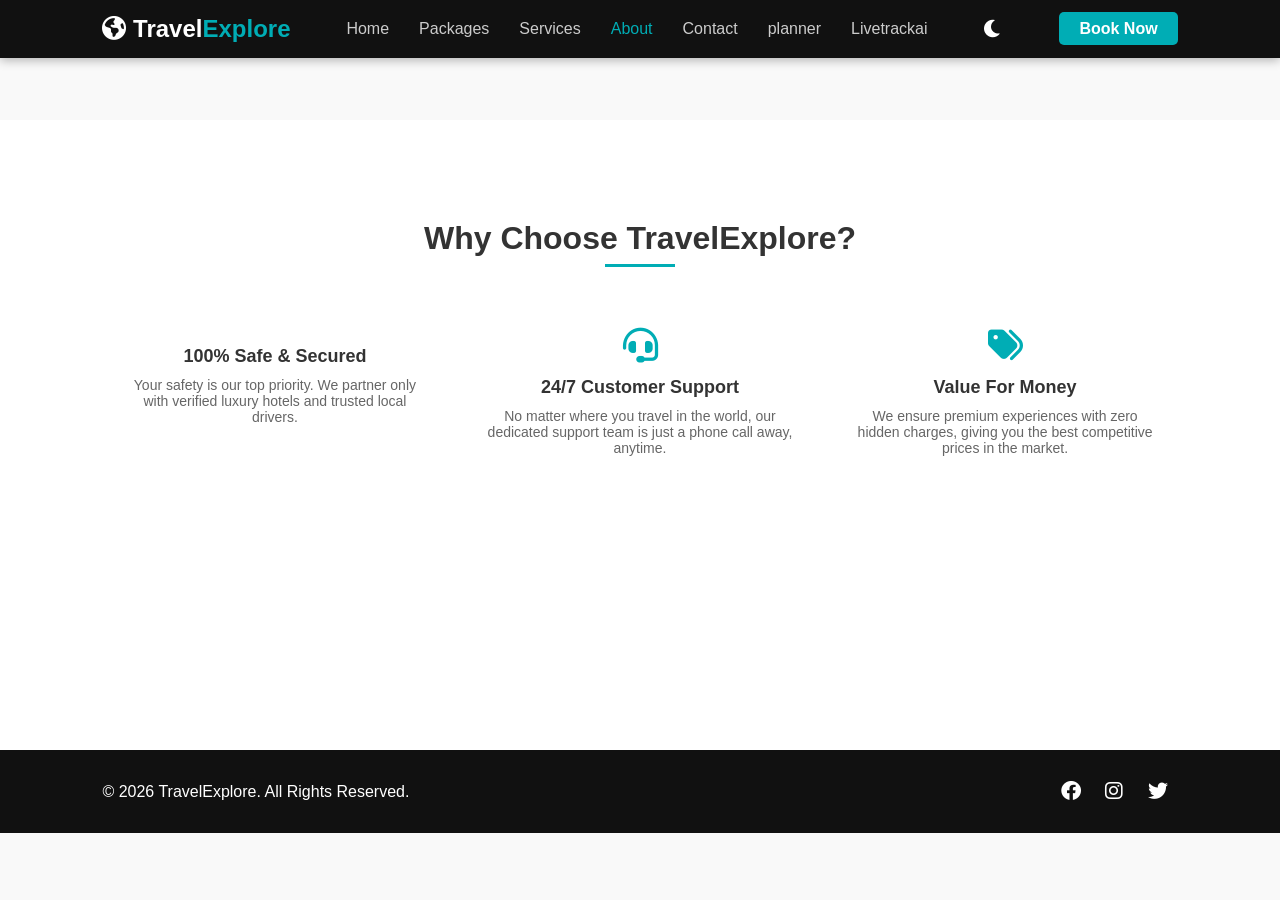
<file: about.html>
<!DOCTYPE html>
<html lang="en">
<head>
    <meta charset="UTF-8">
    <meta name="viewport" content="width=device-width, initial-scale=1.0">
    <title>About Us - TravelExplore</title>
    <link rel="stylesheet" href="style.css">
    <link rel="stylesheet" href="https://cdnjs.cloudflare.com/ajax/libs/font-awesome/6.0.0/css/all.min.css">
</head>
<body>

    <nav class="navbar">
        <div class="nav-logo">
            <a href="index.html"><i class="fa-solid fa-earth-americas"></i> Travel<span>Explore</span></a>
        </div>
        <ul class="nav-links">
            <li><a href="index.html">Home</a></li>
            <li><a href="index.html#packages">Packages</a></li>
            <li><a href="index.html#services">Services</a></li>
            <li><a href="about.html" class="active">About</a></li>
            <li><a href="contact.html">Contact</a></li>
             <li><a href="planner.html">planner</a></li>
            <li><a href="Livetrackai.html">Livetrackai</a></li>
        </ul>
        <div class="theme-toggle" onclick="toggleTheme()">
    <i class="fa-solid fa-moon" id="theme-icon"></i>
</div>
        <div class="nav-btn">
            <a href="contact.html" class="btn-primary">Book Now</a>
        </div>
    </nav>

    <section class="about-section" style="margin-top: 120px; min-height: 70vh;">
        <h2 class="section-title">Why Choose TravelExplore?</h2>
        <div class="about-container">
            <div class="about-features">
                <div class="feature-item">
                    <i class="fa-solid fa-shield-halved"></i>
                    <h4>100% Safe & Secured</h4>
                    <p>Your safety is our top priority. We partner only with verified luxury hotels and trusted local drivers.</p>
                </div>
                <div class="feature-item">
                    <i class="fa-solid fa-headset"></i>
                    <h4>24/7 Customer Support</h4>
                    <p>No matter where you travel in the world, our dedicated support team is just a phone call away, anytime.</p>
                </div>
                <div class="feature-item">
                    <i class="fa-solid fa-tags"></i>
                    <h4>Value For Money</h4>
                    <p>We ensure premium experiences with zero hidden charges, giving you the best competitive prices in the market.</p>
                </div>
            </div>
        </div>
    </section>

    <footer class="footer">
        <div class="footer-content">
            <p>&copy; 2026 TravelExplore. All Rights Reserved.</p>
            <div class="social-icons">
                <a href="#"><i class="fa-brands fa-facebook"></i></a>
                <a href="#"><i class="fa-brands fa-instagram"></i></a>
                <a href="#"><i class="fa-brands fa-twitter"></i></a>
            </div>
        </div>
    </footer>
<script src="script.js"></script>
</body>
</html>
</file>
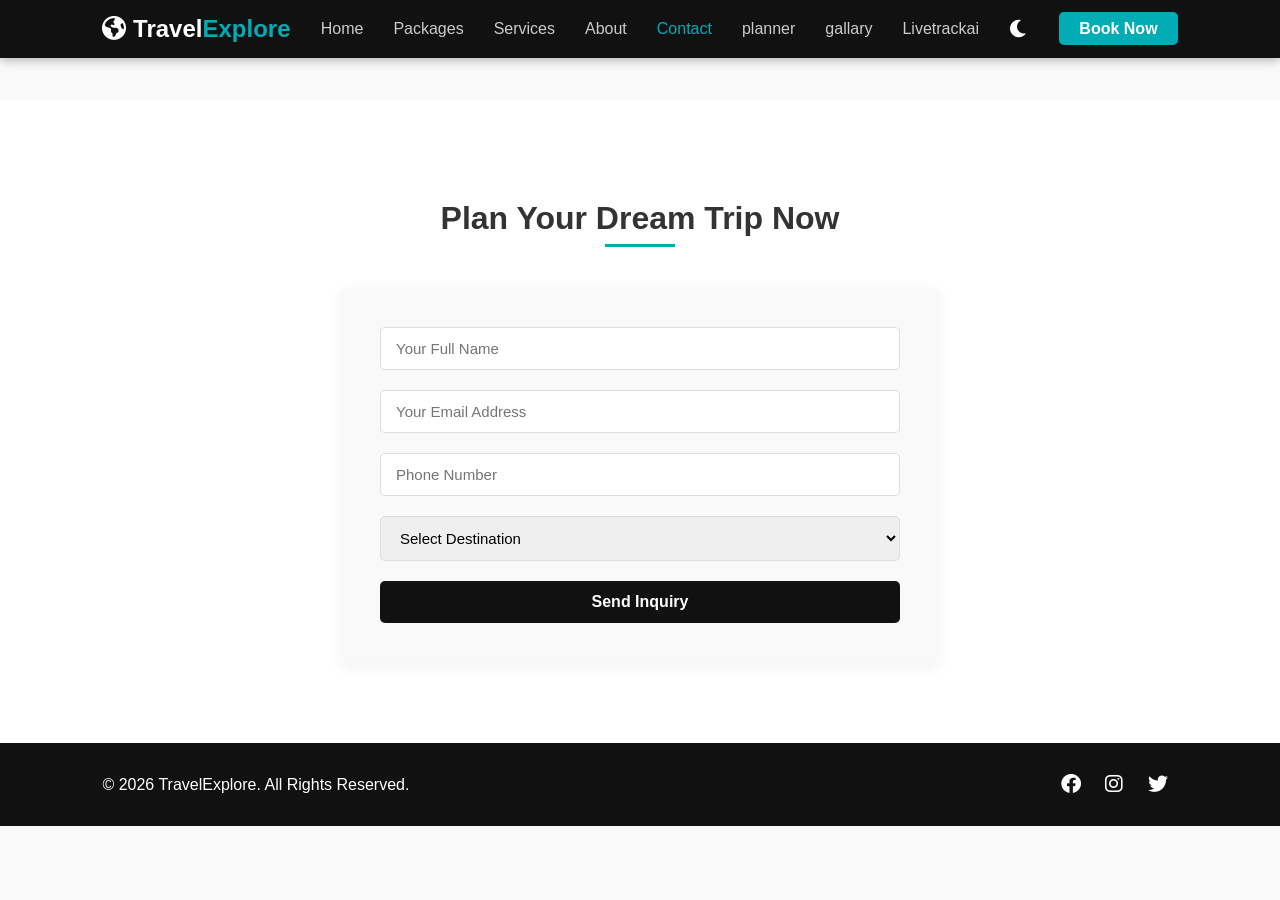
<file: contact.html>
<!DOCTYPE html>
<html lang="en">
<head>
    <meta charset="UTF-8">
    <meta name="viewport" content="width=device-width, initial-scale=1.0">
    <title>Contact Us - TravelExplore</title>
    <link rel="stylesheet" href="style.css">
    <link rel="stylesheet" href="https://cdnjs.cloudflare.com/ajax/libs/font-awesome/6.0.0/css/all.min.css">
</head>
<body>

    <nav class="navbar">
        <div class="nav-logo">
            <a href="index.html"><i class="fa-solid fa-earth-americas"></i> Travel<span>Explore</span></a>
        </div>
        <ul class="nav-links">
            <li><a href="index.html">Home</a></li>
            <li><a href="index.html#packages">Packages</a></li>
            <li><a href="index.html#services">Services</a></li>
            <li><a href="index.html#about">About</a></li>
            <li><a href="contact.html" class="active">Contact</a></li> 
            <li><a href="planner.html">planner</a></li>
              <li><a href="gallary.html">gallary</a></li>
             <li><a href="Livetrackai.html">Livetrackai</a></li>
        </ul>
        <div class="theme-toggle" onclick="toggleTheme()">
    <i class="fa-solid fa-moon" id="theme-icon"></i>
</div>
        <div class="nav-btn">
            <a href="contact.html" class="btn-primary">Book Now</a>
        </div>
    </nav>

    <section class="contact-section" style="margin-top: 100px;"> <h2 class="section-title">Plan Your Dream Trip Now</h2>
        <div class="contact-container">
            <form class="booking-form">
                <div class="form-group">
                    <input type="text" placeholder="Your Full Name" required>
                </div>
                <div class="form-group">
                    <input type="email" placeholder="Your Email Address" required>
                </div>
                <div class="form-group">
                    <input type="tel" placeholder="Phone Number" required>
                </div>
                <div class="form-group">
                    <select required>
                        <option value="" disabled selected>Select Destination</option>
                        <option value="goa">Goa</option>
                        <option value="himachal">Himachal</option>
                        <option value="kerala">Kerala</option>
                        <option value="paris">Paris</option>
                        <option value="maldives">Maldives</option>
                        <option value="kyoto">Kyoto</option>
                    </select>
                </div>
                <button type="submit" class="btn-submit">Send Inquiry</button>
            </form>
        </div>
    </section>

    <footer class="footer">
        <div class="footer-content">
            <p>&copy; 2026 TravelExplore. All Rights Reserved.</p>
            <div class="social-icons">
                <a href="#"><i class="fa-brands fa-facebook"></i></a>
                <a href="#"><i class="fa-brands fa-instagram"></i></a>
                <a href="#"><i class="fa-brands fa-twitter"></i></a>
            </div>
        </div>
    </footer>
<script src="script.js"></script>
</body>
</html>
</file>
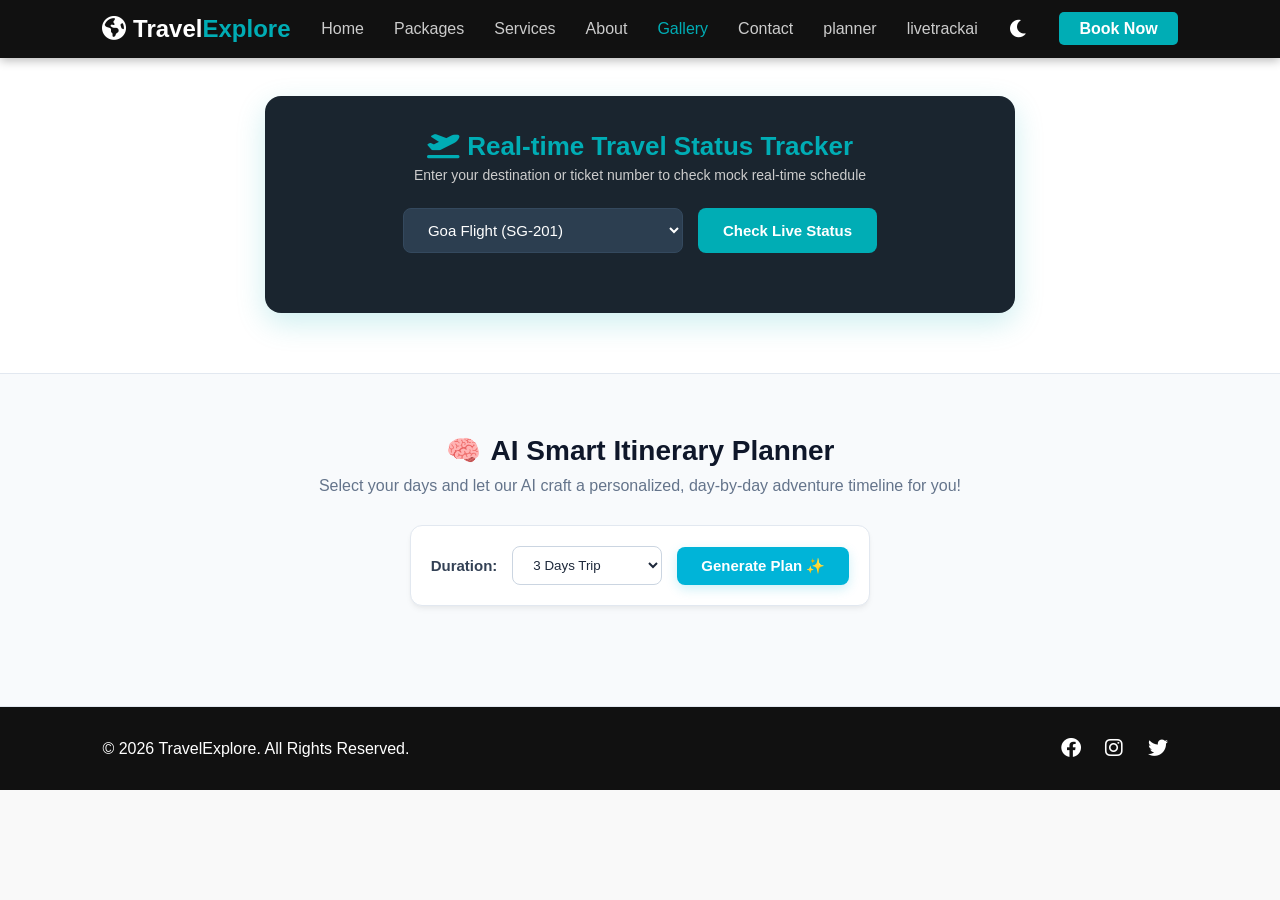
<file: livetrackai.html>
<!DOCTYPE html>
<html lang="en">
<head>
    <meta charset="UTF-8">
    <meta name="viewport" content="width=device-width, initial-scale=1.0">
    <title>Travel Gallery - TravelExplore</title>
    <link rel="stylesheet" href="style.css">
    <link rel="stylesheet" href="https://cdnjs.cloudflare.com/ajax/libs/font-awesome/6.0.0/css/all.min.css">
</head>
<body>

    <nav class="navbar">
        <div class="nav-logo">
            <a href="index.html"><i class="fa-solid fa-earth-americas"></i> Travel<span>Explore</span></a>
        </div>
        <ul class="nav-links">
            <li><a href="index.html">Home</a></li>
            <li><a href="index.html#packages">Packages</a></li>
            <li><a href="index.html#services">Services</a></li>
            <li><a href="about.html">About</a></li>
            <li><a href="gallery.html" class="active">Gallery</a></li>
            <li><a href="contact.html">Contact</a></li>
             <li><a href="planner.html">planner</a></li>
              <li><a href="livetrackai.html">livetrackai</a></li>

        </ul>
        <div class="theme-toggle" onclick="toggleTheme()">
    <i class="fa-solid fa-moon" id="theme-icon"></i>
</div>
        <div class="nav-btn">
            <a href="contact.html" class="btn-primary">Book Now</a>
        </div>
    </nav>
</br>
</br>
<section id="live-tracker-section" class="tracker-section">
    <div class="tracker-container">
        <h2><i class="fa-solid fa-plane-departure"></i> Real-time Travel Status Tracker</h2>
        <p class="tracker-subtitle">Enter your destination or ticket number to check mock real-time schedule</p>
        
        <div class="tracker-box">
            <div class="tracker-input-group">
                <select id="tracker-dest">
                    <option value="Goa">Goa Flight (SG-201)</option>
                    <option value="Himachal">Himachal Express Train (12401)</option>
                    <option value="Kerala">Kerala Airways (AI-405)</option>
                    <option value="Paris">Paris International Flight (AF-225)</option>
                    <option value="Maldives">Maldives Island Hopper (MV-11)</option>
                    <option value="Kyoto">Kyoto Bullet Train (SHIN-77)</option>
                </select>
                <button type="button" class="btn-track" onclick="startLiveTracking()">Check Live Status</button>
            </div>

            <div id="tracker-display" class="tracker-display-card" style="display: none;">
                <div class="tracker-header">
                    <span id="track-vehicle-name">Flight SG-201</span>
                    <span id="track-badge" class="badge online">ON TIME</span>
                </div>
                
                <div class="route-progress-bar">
                    <div id="route-fill" class="route-fill-line"></div>
                    <i id="route-icon" class="fa-solid fa-plane route-moving-icon"></i>
                </div>

                <div class="route-stations">
                    <span id="route-start">Source (DEL)</span>
                    <span id="route-end">Destination</span>
                </div>

                <div class="tracker-footer-status">
                    <p><strong>Current Info:</strong> <span id="track-info-text">Searching satellite data...</span></p>
                </div>
            </div>
        </div>
    </div>
</section> 
<section id="itinerary-section" style="padding: 60px 20px; text-align: center; background: #f8fafc; border-top: 1px solid #e2e8f0; border-bottom: 1px solid #e2e8f0;">
    <div style="max-width: 800px; margin: 0 auto; padding: 0 15px;">
        
        <h2 style="color: #0f172a; font-size: 28px; font-weight: 700; margin-bottom: 10px; display: flex; align-items: center; justify-content: center; gap: 10px;">
            <span>🧠</span> AI Smart Itinerary Planner
        </h2>
        <p style="color: #64748b; font-size: 16px; margin-bottom: 30px;">Select your days and let our AI craft a personalized, day-by-day adventure timeline for you!</p>
        
        <div style="background: white; padding: 20px; border-radius: 12px; box-shadow: 0 4px 6px -1px rgba(0,0,0,0.05), 0 2px 4px -1px rgba(0,0,0,0.03); display: inline-flex; align-items: center; justify-content: center; gap: 15px; flex-wrap: wrap; margin-bottom: 40px; border: 1px solid #e2e8f0;">
            <label style="color: #334155; font-weight: 600; font-size: 15px;">Duration:</label>
            <select id="itinerary-days" style="padding: 10px 16px; border-radius: 8px; border: 1px solid #cbd5e1; background: #ffffff; color: #1e293b; font-weight: 500; outline: none; cursor: pointer; min-width: 150px;">
                <option value="3">3 Days Trip</option>
                <option value="5">5 Days Trip</option>
            </select>
            <button onclick="generateAIItinerary()" style="padding: 10px 24px; background: #00b4d8; color: white; border: none; border-radius: 8px; cursor: pointer; font-weight: 600; font-size: 15px; transition: all 0.3s ease; box-shadow: 0 4px 12px rgba(0, 180, 216, 0.2);">
                Generate Plan ✨
            </button>
        </div>

        <div id="itinerary-output" style="max-width: 650px; margin: 0 auto; text-align: left; background: white; padding: 30px; border-radius: 16px; box-shadow: 0 10px 25px -5px rgba(0,0,0,0.1); display: none; border-left: 6px solid #00b4d8; animation: fadeIn 0.5s ease;">
            <h3 id="itinerary-title" style="color: #0f172a; font-size: 20px; font-weight: 700; margin-bottom: 20px; border-bottom: 2px solid #f1f5f9; padding-bottom: 12px;"></h3>
            <div id="itinerary-timeline" style="color: #334155; font-size: 15px; line-height: 1.8; letter-spacing: 0.3px;"></div>
        </div>

    </div>
</section>

<section id="itinerary-section">
    <footer class="footer">
        <div class="footer-content">
            <p>&copy; 2026 TravelExplore. All Rights Reserved.</p>
            <div class="social-icons">
                <a href="#"><i class="fa-brands fa-facebook"></i></a>
                <a href="#"><i class="fa-brands fa-instagram"></i></a>
                <a href="#"><i class="fa-brands fa-twitter"></i></a>
            </div>
        </div>
    </footer>
<script src="script.js"></script>
</body>
</html>
</file>
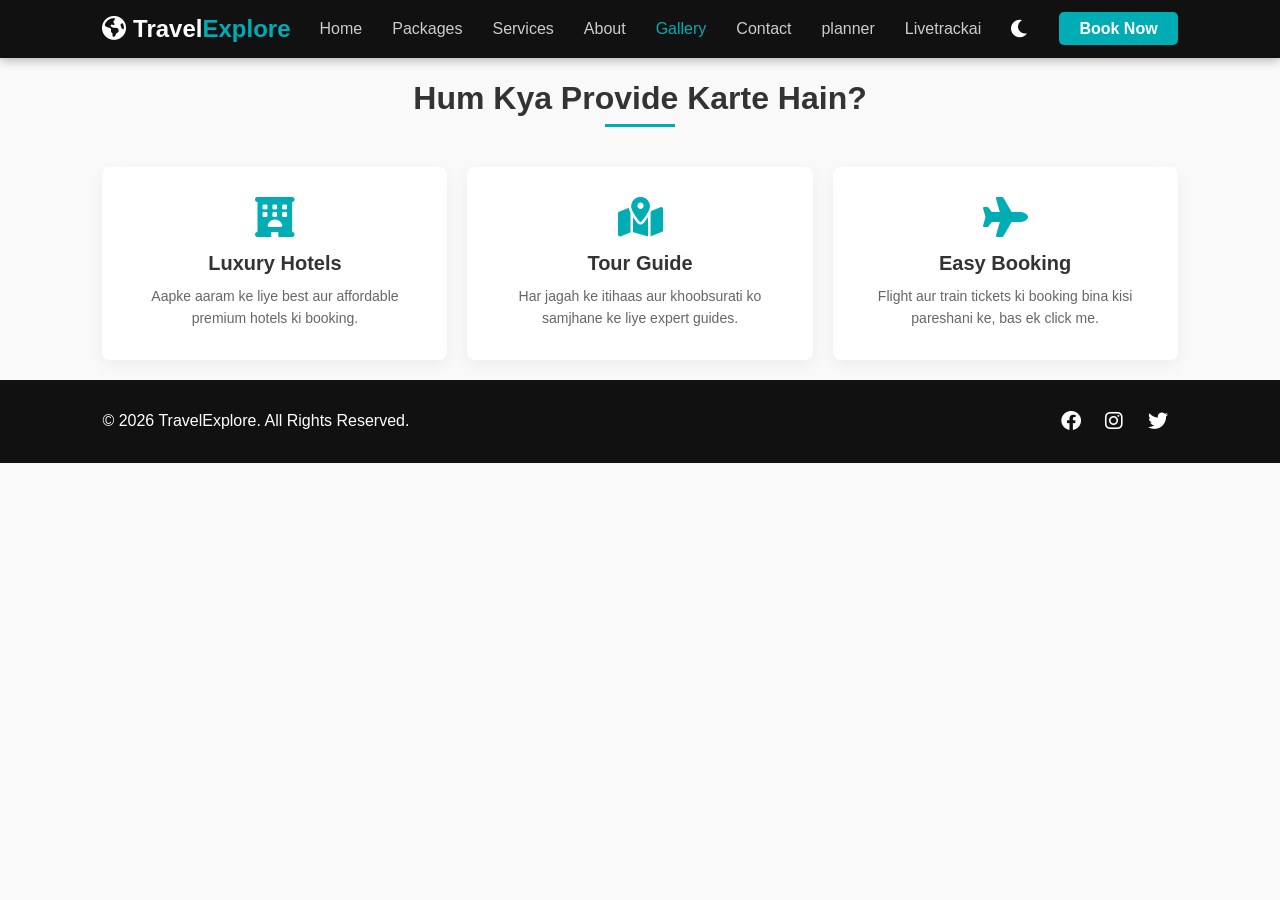
<file: packages.html>
<!DOCTYPE html>
<html lang="en">
<head>
    <meta charset="UTF-8">
    <meta name="viewport" content="width=device-width, initial-scale=1.0">
    <title>Travel Gallery - TravelExplore</title>
    <link rel="stylesheet" href="style.css">
    <link rel="stylesheet" href="https://cdnjs.cloudflare.com/ajax/libs/font-awesome/6.0.0/css/all.min.css">
</head>
<body>

    <nav class="navbar">
        <div class="nav-logo">
            <a href="index.html"><i class="fa-solid fa-earth-americas"></i> Travel<span>Explore</span></a>
        </div>
        <ul class="nav-links">
            <li><a href="index.html">Home</a></li>
            <li><a href="index.html#packages">Packages</a></li>
            <li><a href="index.html#services">Services</a></li>
            <li><a href="about.html">About</a></li>
            <li><a href="gallery.html" class="active">Gallery</a></li>
            <li><a href="contact.html">Contact</a></li>
            <li><a href="planner.html">planner</a></li>
             <li><a href="Livetrackai.html">Livetrackai</a></li>
        </ul>
        <div class="theme-toggle" onclick="toggleTheme()">
    <i class="fa-solid fa-moon" id="theme-icon"></i>
</div>
        <div class="nav-btn">
            <a href="contact.html" class="btn-primary">Book Now</a>
        </div>
    </nav>
<section id="services" class="services-section">
        <h2 class="section-title">Hum Kya Provide Karte Hain?</h2>
        <div class="services-container">
            <div class="service-box">
                <i class="fa-solid fa-hotel"></i>
                <h3>Luxury Hotels</h3>
                <p>Aapke aaram ke liye best aur affordable premium hotels ki booking.</p>
            </div>
            <div class="service-box">
                <i class="fa-solid fa-map-location-dot"></i>
                <h3>Tour Guide</h3>
                <p>Har jagah ke itihaas aur khoobsurati ko samjhane ke liye expert guides.</p>
            </div>
            <div class="service-box">
                <i class="fa-solid fa-plane"></i>
                <h3>Easy Booking</h3>
                <p>Flight aur train tickets ki booking bina kisi pareshani ke, bas ek click me.</p>
            </div>
        </div>
    </section>
    
    <footer class="footer">
        <div class="footer-content">
            <p>&copy; 2026 TravelExplore. All Rights Reserved.</p>
            <div class="social-icons">
                <a href="#"><i class="fa-brands fa-facebook"></i></a>
                <a href="#"><i class="fa-brands fa-instagram"></i></a>
                <a href="#"><i class="fa-brands fa-twitter"></i></a>
            </div>
        </div>
    </footer>
<script src="script.js"></script>
</body>
</html>
</file>
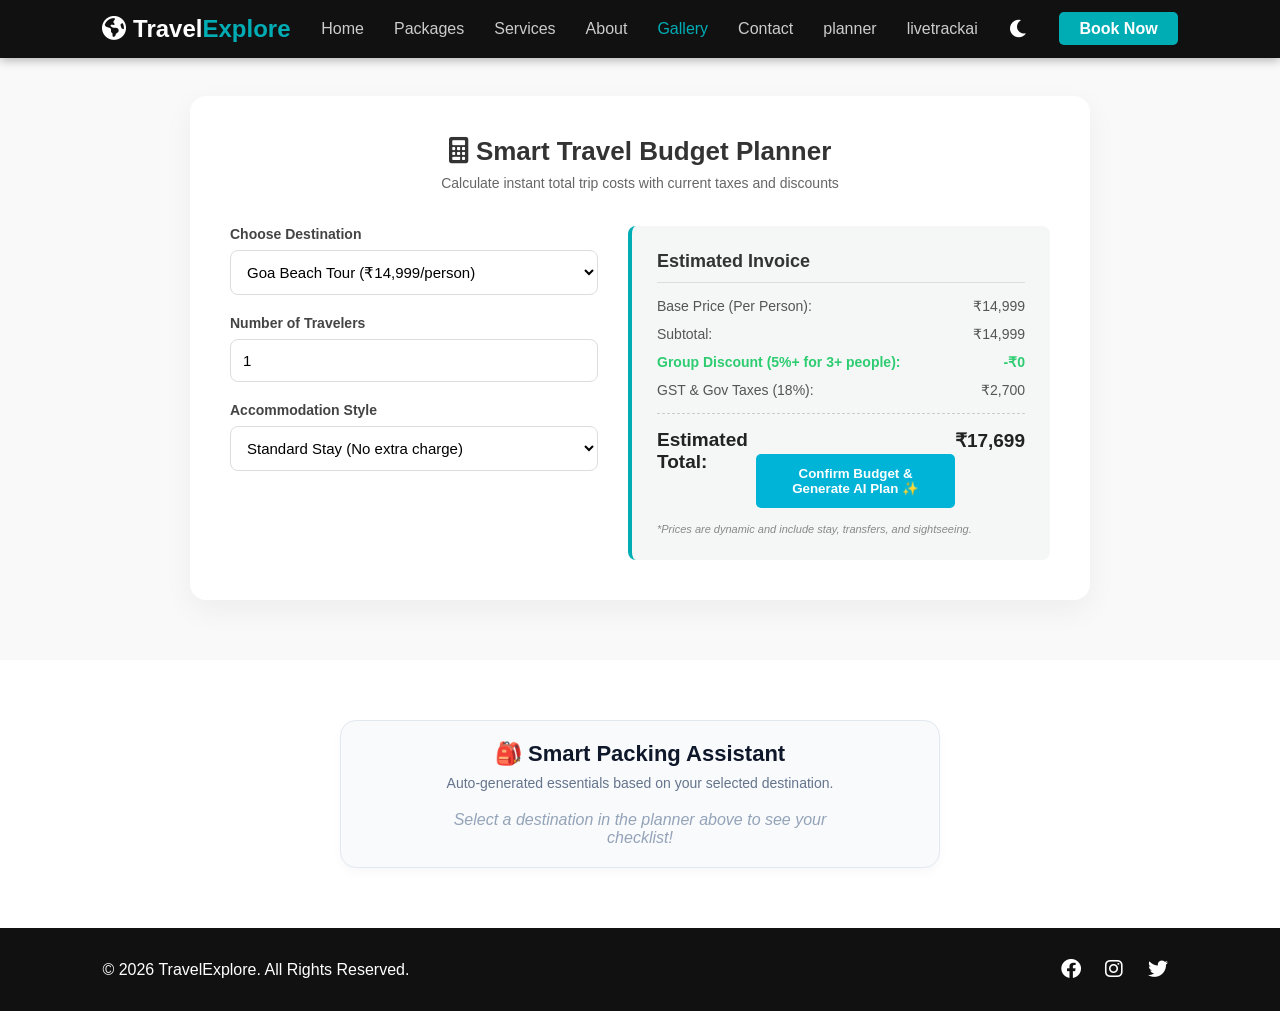
<file: planner.html>
<!DOCTYPE html>
<html lang="en">
<head>
    <meta charset="UTF-8">
    <meta name="viewport" content="width=device-width, initial-scale=1.0">
    <title>Travel Gallery - TravelExplore</title>
    <link rel="stylesheet" href="style.css">
    <link rel="stylesheet" href="https://cdnjs.cloudflare.com/ajax/libs/font-awesome/6.0.0/css/all.min.css">
</head>
<body>

    <nav class="navbar">
        <div class="nav-logo">
            <a href="index.html"><i class="fa-solid fa-earth-americas"></i> Travel<span>Explore</span></a>
        </div>
        <ul class="nav-links">
            <li><a href="index.html">Home</a></li>
            <li><a href="index.html#packages">Packages</a></li>
            <li><a href="index.html#services">Services</a></li>
            <li><a href="about.html">About</a></li>
            <li><a href="gallery.html" class="active">Gallery</a></li>
            <li><a href="contact.html">Contact</a></li>
             <li><a href="planner.html">planner</a></li>
              <li><a href="Livetrackai.html">livetrackai</a></li>

        </ul>
        <div class="theme-toggle" onclick="toggleTheme()">
    <i class="fa-solid fa-moon" id="theme-icon"></i>
</div>
        <div class="nav-btn">
            <a href="contact.html" class="btn-primary">Book Now</a>
        </div>
    </nav>
</br>
</br>
<section id="budget-calculator" class="calculator-section">
    <div class="calculator-container">
        <h2><i class="fa-solid fa-calculator"></i> Smart Travel Budget Planner</h2>
        <p class="calc-subtitle">Calculate instant total trip costs with current taxes and discounts</p>
        
        <div class="calc-flex-box">
            <div class="calc-form">
                <div class="calc-group">
                    <label for="calc-dest">Choose Destination</label>
                    <select id="calc-dest" onchange="updateEstimatedPrice()">
                        <option value="Goa" data-price="14999">Goa Beach Tour (₹14,999/person)</option>
                        <option value="Himachal" data-price="19999">Himachal Adventure (₹19,999/person)</option>
                        <option value="Kerala" data-price="24999">Kerala Backwaters (₹24,999/person)</option>
                        <option value="Paris" data-price="85000">Paris Getaway (₹85,000/person)</option>
                        <option value="Maldives" data-price="65000">Maldives Luxury (₹65,000/person)</option>
                        <option value="Kyoto" data-price="75000">Kyoto Cultural Tour (₹75,000/person)</option>
                    </select>
                </div>

                <div class="calc-group">
                    <label for="calc-people">Number of Travelers</label>
                    <input type="number" id="calc-people" min="1" value="1" oninput="calculateTripBudget()">
                </div>

                <div class="calc-group">
                    <label for="calc-class">Accommodation Style</label>
                    <select id="calc-class" onchange="calculateTripBudget()">
                        <option value="standard" data-multiply="1.0">Standard Stay (No extra charge)</option>
                        <option value="deluxe" data-multiply="1.25">Deluxe Premium (+25% Cost)</option>
                        <option value="luxury" data-multiply="1.5">Ultra Luxury (+50% Cost)</option>
                    </select>
                </div>
            </div>

            <div class="calc-receipt">
                <h4>Estimated Invoice</h4>
                <div class="receipt-row">
                    <span>Base Price (Per Person):</span>
                    <span id="rate-per-person">₹14,999</span>
                </div>
                <div class="receipt-row">
                    <span>Subtotal:</span>
                    <span id="calc-subtotal">₹14,999</span>
                </div>
                <div class="receipt-row discount-row">
                    <span>Group Discount (5%+ for 3+ people):</span>
                    <span id="calc-discount">-₹0</span>
                </div>
                <div class="receipt-row">
                    <span>GST & Gov Taxes (18%):</span>
                    <span id="calc-tax">₹2,700</span>
                </div>
                <hr class="receipt-divider">
                <div class="receipt-row total-row">
                    <span>Estimated Total:</span>
<div style="text-align: center; margin-top: 25px;">
            <button id="btn-next-itinerary" class="btn-main" style="background: #00b4d8; color: white; padding: 12px 24px; border: none; border-radius: 5px; font-weight: bold; cursor: pointer; width: 100%;">
                Confirm Budget & Generate AI Plan ✨
            </button>
        </div>


                    <span id="calc-final-total">₹17,699</span>
                </div>
                <p class="receipt-note">*Prices are dynamic and include stay, transfers, and sightseeing.</p>
            </div>
        </div>
    </div>
</section>
 <section id="packing-section" style="padding: 60px 20px; text-align: center; background: #ffffff;">
    <div style="max-width: 600px; margin: 0 auto; padding: 20px; border-radius: 16px; background: #f8fafc; border: 1px solid #e2e8f0; box-shadow: 0 4px 10px rgba(0,0,0,0.03);">
        
        <h3 style="color: #0f172a; font-size: 22px; font-weight: 700; margin-bottom: 8px; display: flex; align-items: center; justify-content: center; gap: 8px;">
            🎒 Smart Packing Assistant
        </h3>
        <p style="color: #64748b; font-size: 14px; margin-bottom: 20px;">Auto-generated essentials based on your selected destination.</p>
        
        <div id="packing-list" style="text-align: left; margin: 0 auto; max-width: 400px; display: flex; flex-direction: column; gap: 12px;">
            <p style="color: #94a3b8; text-align: center; font-style: italic;">Select a destination in the planner above to see your checklist!</p>
        </div>
        
    </div>
</section>
<section id="map-section" style="padding: 40px 20px; text-align: center; background: #f8fafc;">
    <div style="max-width: 900px; margin: 0 auto;">
        <h3 style="color: #0f172a; font-size: 22px; font-weight: 700; margin-bottom: 8px; display: flex; align-items: center; justify-content: center; gap: 8px;">
            🗺️ Live Destination Explorer
        </h3>
        <p style="color: #64748b; font-size: 14px; margin-bottom: 20px;">Explore your selected destination live on the interactive map below.</p>
        
        <div id="live-map" style="width: 100%; height: 400px; border-radius: 16px; border: 1px solid #e2e8f0; box-shadow: 0 4px 12px rgba(0,0,0,0.05); z-index: 1;"></div>
    </div>
</section> 
    <footer class="footer">
        <div class="footer-content">
            <p>&copy; 2026 TravelExplore. All Rights Reserved.</p>
            <div class="social-icons">
                <a href="#"><i class="fa-brands fa-facebook"></i></a>
                <a href="#"><i class="fa-brands fa-instagram"></i></a>
                <a href="#"><i class="fa-brands fa-twitter"></i></a>
            </div>
        </div>
    </footer>
<script src="script.js"></script>
</body>
</html>
</file>
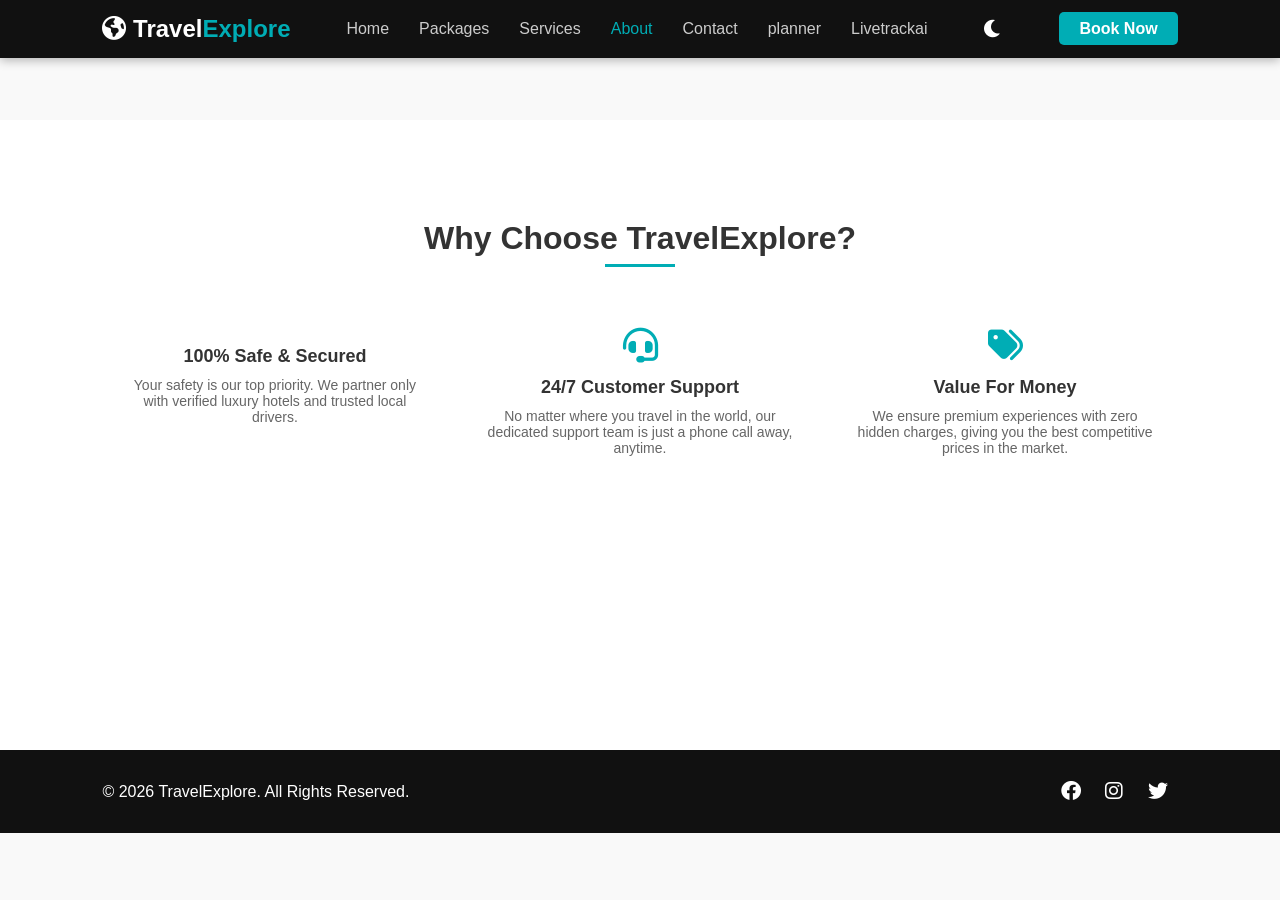
<file: services.html>
<!DOCTYPE html>
<html lang="en">
<head>
    <meta charset="UTF-8">
    <meta name="viewport" content="width=device-width, initial-scale=1.0">
    <title>About Us - TravelExplore</title>
    <link rel="stylesheet" href="style.css">
    <link rel="stylesheet" href="https://cdnjs.cloudflare.com/ajax/libs/font-awesome/6.0.0/css/all.min.css">
</head>
<body>

    <nav class="navbar">
        <div class="nav-logo">
            <a href="index.html"><i class="fa-solid fa-earth-americas"></i> Travel<span>Explore</span></a>
        </div>
        <ul class="nav-links">
            <li><a href="index.html">Home</a></li>
            <li><a href="index.html#packages">Packages</a></li>
            <li><a href="index.html#services">Services</a></li>
            <li><a href="about.html" class="active">About</a></li>
            <li><a href="contact.html">Contact</a></li>
             <li><a href="planner.html">planner</a></li>
             
           <li><a href="Livetrackai.html">Livetrackai</a></li>

        </ul>
        <div class="theme-toggle" onclick="toggleTheme()">
    <i class="fa-solid fa-moon" id="theme-icon"></i>
</div>
        <div class="nav-btn">
            <a href="contact.html" class="btn-primary">Book Now</a>
        </div>
    </nav>

    <section class="about-section" style="margin-top: 120px; min-height: 70vh;">
        <h2 class="section-title">Why Choose TravelExplore?</h2>
        <div class="about-container">
            <div class="about-features">
                <div class="feature-item">
                    <i class="fa-solid fa-shield-halved"></i>
                    <h4>100% Safe & Secured</h4>
                    <p>Your safety is our top priority. We partner only with verified luxury hotels and trusted local drivers.</p>
                </div>
                <div class="feature-item">
                    <i class="fa-solid fa-headset"></i>
                    <h4>24/7 Customer Support</h4>
                    <p>No matter where you travel in the world, our dedicated support team is just a phone call away, anytime.</p>
                </div>
                <div class="feature-item">
                    <i class="fa-solid fa-tags"></i>
                    <h4>Value For Money</h4>
                    <p>We ensure premium experiences with zero hidden charges, giving you the best competitive prices in the market.</p>
                </div>
            </div>
        </div>
    </section>

    <footer class="footer">
        <div class="footer-content">
            <p>&copy; 2026 TravelExplore. All Rights Reserved.</p>
            <div class="social-icons">
                <a href="#"><i class="fa-brands fa-facebook"></i></a>
                <a href="#"><i class="fa-brands fa-instagram"></i></a>
                <a href="#"><i class="fa-brands fa-twitter"></i></a>
            </div>
        </div>
    </footer>
<script src="script.js"></script>
</body>
</html>
</file>
<file: style.css>
/* GENERAL RESET */
* {
    margin: 0;
    padding: 0;
    box-sizing: border-box;
    font-family: 'Segoe UI', Tahoma, Geneva, Verdana, sans-serif;
    scroll-behavior: smooth;
}

body {
    background-color: #f9f9f9;
    color: #333;
}

a {
    text-decoration: none;
}

li {
    list-style: none;
}

/* 1. BLACK NAVBAR */
.navbar {
    display: flex;
    justify-content: space-between;
    align-items: center;
    background-color: #111111; /* Pure Premium Black */
    padding: 15px 8%;
    position: fixed;
    top: 0;
    width: 100%;
    z-index: 1000;
    box-shadow: 0 2px 10px rgba(0, 0, 0, 0.3);
}

.nav-logo a {
    color: #fff;
    font-size: 24px;
    font-weight: 700;
}

.nav-logo a span {
    color: #00adb5; /* Cyan/Teal accent color */
}

.nav-links {
    display: flex;
}

.nav-links li {
    margin: 0 15px;
}

.nav-links a {
    color: #ccc;
    font-size: 16px;
    font-weight: 500;
    transition: color 0.3s ease;
}

.nav-links a:hover, .nav-links a.active {
    color: #00adb5;
}

.btn-primary {
    background-color: #00adb5;
    color: #fff;
    padding: 8px 20px;
    border-radius: 5px;
    font-weight: 600;
    transition: background 0.3s;
}

.btn-primary:hover {
    background-color: #007c82;
}

/* 2. HERO SECTION */
.hero-section {
    height: 100vh;
    background: linear-gradient(rgba(0,0,0,0.5), rgba(0,0,0,0.4)), 
                url('https://images.unsplash.com/photo-1469854523086-cc02fe5d8800?auto=format&fit=crop&w=1920&q=80') no-repeat center center/cover;
    display: flex;
    justify-content: center;
    align-items: center;
    text-align: center;
    color: white;
    padding: 0 20px;
}

.hero-content h1 {
    font-size: 50px;
    margin-bottom: 15px;
    text-transform: uppercase;
    letter-spacing: 2px;
}

.hero-content p {
    font-size: 18px;
    margin-bottom: 30px;
    max-width: 600px;
    margin-left: auto;
    margin-right: auto;
}

.btn-secondary {
    background-color: transparent;
    color: #fff;
    border: 2px solid #fff;
    padding: 10px 25px;
    font-size: 16px;
    font-weight: 600;
    border-radius: 5px;
    transition: all 0.3s ease;
}

.btn-secondary:hover {
    background-color: #fff;
    color: #111;
}

/* SECTION TITLES */
.section-title {
    text-align: center;
    font-size: 32px;
    margin: 60px 0 40px 0;
    position: relative;
    padding-bottom: 10px;
}

.section-title::after {
    content: '';
    position: absolute;
    width: 70px;
    height: 3px;
    background-color: #00adb5;
    bottom: 0;
    left: 50%;
    transform: translateX(-50%);
}

/* 3. SERVICES SECTION */
.services-section {
    padding: 20px 8%;
}

.services-container {
    display: flex;
    justify-content: space-between;
    gap: 20px;
    flex-wrap: wrap;
}

.service-box {
    flex: 1;
    min-width: 250px;
    background: #fff;
    padding: 30px 20px;
    text-align: center;
    border-radius: 8px;
    box-shadow: 0 5px 15px rgba(0,0,0,0.05);
    transition: transform 0.3s;
}

.service-box:hover {
    transform: translateY(-5px);
}

.service-box i {
    font-size: 40px;
    color: #00adb5;
    margin-bottom: 15px;
}

.service-box h3 {
    margin-bottom: 10px;
    font-size: 20px;
}

.service-box p {
    color: #666;
    font-size: 14px;
    line-height: 1.6;
}

/* 4. PACKAGES SECTION */
.packages-section {
    padding: 20px 8% 60px 8%;
}

.packages-container {
    display: flex;
    justify-content: space-between;
    gap: 30px;
    flex-wrap: wrap;
}

.package-card {
    flex: 1;
    min-width: 300px;
    background: #fff;
    border-radius: 8px;
    overflow: hidden;
    box-shadow: 0 5px 15px rgba(0,0,0,0.08);
}

.package-img img {
    width: 100%;
    height: 220px;
    object-fit: cover;
}

.package-info {
    padding: 20px;
}

.package-info h3 {
    font-size: 22px;
    margin-bottom: 10px;
}

.package-info p {
    color: #666;
    font-size: 14px;
    margin-bottom: 15px;
    line-height: 1.5;
}

.package-info .price {
    font-size: 20px;
    font-weight: 700;
    color: #00adb5;
    margin-bottom: 15px;
}

.package-info .price span {
    font-size: 14px;
    color: #999;
    font-weight: 400;
}

.btn-card {
    display: inline-block;
    width: 100%;
    text-align: center;
    background-color: #f1f1f1;
    color: #333;
    padding: 10px;
    border-radius: 5px;
    font-weight: 600;
    transition: all 0.3s;
}

.btn-card:hover {
    background-color: #111;
    color: #fff;
}

/* 5. FOOTER SECTION */
.footer {
    background-color: #111;
    color: #fff;
    padding: 30px 8%;
    text-align: center;
}

.footer-content {
    display: flex;
    justify-content: space-between;
    align-items: center;
    flex-wrap: wrap;
    gap: 15px;
}

.social-icons a {
    color: #fff;
    font-size: 20px;
    margin: 0 10px;
    transition: color 0.3s;
}

.social-icons a:hover {
    color: #00adb5;
}

/* RESPONSIVE LAYOUT (Mobile Optimization) */
@media (max-width: 768px) {
    .navbar {
        padding: 15px 5%;
    }
    .nav-links {
        display: none; /* Mobile menu icons toggle logic real website me js se hoti h */
    }
    .hero-content h1 {
        font-size: 35px;
    }
    .footer-content {
        flex-direction: column;
    }
}
.packages-container {
    display: flex;
    justify-content: center; /* Cards center me rahenge */
    gap: 30px;
    flex-wrap: wrap; /* Isse 3 ke baad baaki 3 cards automatic niche chale jayenge */
}

.package-card {
    flex: 0 1 calc(33.333% - 20px); /* Ek line me perfect 3 cards dikhane ke liye */
    min-width: 300px; /* Mobile par responsive rakhne ke liye */
    background: #fff;
    border-radius: 8px;
    overflow: hidden;
    box-shadow: 0 5px 15px rgba(0,0,0,0.08);
}
/* 6. ABOUT SECTION */
.about-section {
    padding: 40px 8%;
    background-color: #fff;
}

.about-features {
    display: flex;
    justify-content: space-between;
    gap: 20px;
    flex-wrap: wrap;
    margin-top: 20px;
}

.feature-item {
    flex: 1;
    min-width: 250px;
    text-align: center;
    padding: 20px;
}

.feature-item i {
    font-size: 35px;
    color: #00adb5;
    margin-bottom: 15px;
}

.feature-item h4 {
    font-size: 18px;
    margin-bottom: 10px;
}

.feature-item p {
    color: #666;
    font-size: 14px;
}

/* 7. TESTIMONIALS SECTION */
.testimonials-section {
    padding: 40px 8%;
    background-color: #f1f1f1;
}

.testimonials-container {
    display: flex;
    justify-content: center;
    gap: 30px;
    flex-wrap: wrap;
}

.testimonial-card {
    background: #fff;
    padding: 30px;
    border-radius: 8px;
    flex: 0 1 45%;
    min-width: 300px;
    box-shadow: 0 4px 10px rgba(0,0,0,0.05);
    position: relative;
}

.review-text {
    font-style: italic;
    color: #555;
    margin-bottom: 20px;
    font-size: 15px;
    line-height: 1.6;
}

.user-info h5 {
    font-size: 16px;
    color: #111;
}

.user-info span {
    font-size: 12px;
    color: #00adb5;
    font-weight: 600;
}

/* 8. CONTACT / BOOKING FORM */
.contact-section {
    padding: 40px 8% 80px 8%;
    background-color: #fff;
}

.contact-container {
    max-width: 600px;
    margin: 0 auto;
    background: #f9f9f9;
    padding: 40px;
    border-radius: 8px;
    box-shadow: 0 5px 15px rgba(0,0,0,0.05);
}

.form-group {
    margin-bottom: 20px;
}

.form-group input, .form-group select {
    width: 100%;
    padding: 12px 15px;
    border: 1px solid #ddd;
    border-radius: 5px;
    font-size: 15px;
    outline: none;
    transition: border 0.3s;
}

.form-group input:focus, .form-group select:focus {
    border-color: #00adb5;
}

.btn-submit {
    width: 100%;
    background-color: #111;
    color: #fff;
    padding: 12px;
    border: none;
    border-radius: 5px;
    font-size: 16px;
    font-weight: 600;
    cursor: pointer;
    transition: background 0.3s;
}

.btn-submit:hover {
    background-color: #00adb5;
}

/* Mobile responsive fix for testimonials */
@media (max-width: 768px) {
    .testimonial-card {
        flex: 1 0 100%;
    }
    .contact-container {
        padding: 25px;
    }
}
/* HERO SEARCH BAR */
.search-bar-container {
    display: flex;
    background: rgba(255, 255, 255, 0.15);
    backdrop-filter: blur(10px); /* Modern blur effect */
    padding: 15px 25px;
    border-radius: 50px;
    gap: 20px;
    align-items: center;
    margin: 30px auto;
    max-width: 800px;
    border: 1px solid rgba(255, 255, 255, 0.2);
}

.search-input {
    display: flex;
    flex-direction: column;
    text-align: left;
    flex: 1;
}

.search-input label {
    font-size: 12px;
    text-transform: uppercase;
    font-weight: 600;
    margin-bottom: 5px;
    color: #00adb5;
}

.search-input input, .search-input select {
    background: transparent;
    border: none;
    color: #fff;
    font-size: 15px;
    outline: none;
}

/* Dropdown ke options ko readable banane ke liye black background */
.search-input select option {
    background-color: #111;
    color: #fff;
}

.btn-search {
    background-color: #00adb5;
    color: white;
    border: none;
    padding: 12px 30px;
    border-radius: 30px;
    font-weight: 600;
    cursor: pointer;
    transition: 0.3s;
}

.btn-search:hover {
    background-color: #fff;
    color: #111;
}

/* Mobile par search bar ek ke niche ek dikhega */
@media (max-width: 768px) {
    .search-bar-container {
        flex-direction: column;
        border-radius: 15px;
        padding: 20px;
    }
    .search-input {
        width: 100%;
        border-bottom: 1px solid rgba(255,255,255,0.2);
        padding-bottom: 10px;
    }
    .btn-search {
        width: 100%;
    }
}
/* GALLERY GRID LAYOUT */
.gallery-grid {
    display: grid;
    grid-template-columns: repeat(auto-fit, minmax(300px, 1fr));
    gap: 20px;
    margin-top: 30px;
}

.gallery-item {
    overflow: hidden;
    border-radius: 8px;
    box-shadow: 0 4px 10px rgba(0,0,0,0.1);
    height: 250px;
}

.gallery-item img {
    width: 100%;
    height: 100%;
    object-fit: cover;
    transition: transform 0.5s ease;
}

/* Photo par mouse le jaane par zoom-in effect */
.gallery-item:hover img {
    transform: scale(1.1);
}
/* ================= FAQs SECTION STYLES ================= */
.faq-section {
    padding: 80px 8%;
    background-color: #f9f9f9;
    text-align: center;
}

.faq-container {
    max-width: 800px;
    margin: 40px auto 0 auto;
    text-align: left;
}

.faq-item {
    background: #fff;
    margin-bottom: 15px;
    border-radius: 8px;
    box-shadow: 0 4px 10px rgba(0,0,0,0.03);
    overflow: hidden;
    border: 1px solid #eee;
}

/* Checkbox ko hide karne ke liye */
.faq-toggle {
    display: none;
}

/* Question Header Style */
.faq-question {
    display: flex;
    justify-content: space-between;
    align-items: center;
    padding: 20px;
    font-size: 17px;
    font-weight: 600;
    color: #111;
    cursor: pointer;
    transition: background 0.3s;
}

.faq-question:hover {
    background-color: #f5fcfc;
}

.faq-question i {
    transition: transform 0.3s ease;
    color: #00adb5;
}

/* Shuruat me Answer hidden rahega */
.faq-answer {
    max-height: 0;
    overflow: hidden;
    transition: max-height 0.3s ease, padding 0.3s ease;
    padding: 0 20px;
    background: #fafafa;
    border-top: 1px solid transparent;
}

.faq-answer p {
    color: #666;
    font-size: 15px;
    line-height: 1.6;
    margin-bottom: 20px;
    margin-top: 15px;
}

/* --- TRICK: Jab checkbox checked hoga, tab answer khulega --- */
.faq-toggle:checked ~ .faq-answer {
    max-height: 200px; /* Jawab khulne ki limit */
    border-top: 1px solid #eee;
}

/* Arrow icon ghum jayega jab box khulega */
.faq-toggle:checked ~ .faq-question i {
    transform: rotate(180deg);
}/* POP-UP MODAL STYLES */
.modal-overlay {
    position: fixed;
    top: 0;
    left: 0;
    width: 100%;
    height: 100%;
    background: rgba(0, 0, 0, 0.7); /* Background black aur thoda transparent ho jayega */
    backdrop-filter: blur(5px);
    display: flex;
    justify-content: center;
    align-items: center;
    z-index: 2000;
    
    /* Shuruat me modal chhupa rahega */
    opacity: 0;
    pointer-events: none;
    transition: opacity 0.4s ease;
}

/* Jab link par click hoga (Target state) tab modal dikhega */
.modal-overlay:target {
    opacity: 1;
    pointer-events: auto;
}

.modal-box {
    background: #fff;
    padding: 40px;
    border-radius: 15px;
    width: 100%;
    max-width: 450px;
    position: relative;
    box-shadow: 0 10px 30px rgba(0,0,0,0.3);
    text-align: center;
    transform: translateY(-20px);
    transition: transform 0.4s ease;
}

.modal-overlay:target .modal-box {
    transform: translateY(0);
}

/* Close (X) Button */
.close-btn {
    position: absolute;
    top: 15px;
    right: 20px;
    font-size: 30px;
    color: #333;
    transition: color 0.2s;
}

.close-btn:hover {
    color: #00adb5;
}

.modal-box h3 {
    font-size: 24px;
    margin-bottom: 10px;
    color: #111;
}

.modal-box p {
    font-size: 14px;
    color: #666;
    margin-bottom: 25px;
}

.modal-group {
    margin-bottom: 15px;
}

.modal-group input, .modal-group select {
    width: 100%;
    padding: 12px;
    border: 1px solid #ddd;
    border-radius: 5px;
    font-size: 15px;
    outline: none;
}

.modal-group input:focus, .modal-group select:focus {
    border-color: #00adb5;
}

.btn-modal-submit {
    width: 100%;
    background-color: #00adb5;
    color: white;
    border: none;
    padding: 12px;
    border-radius: 5px;
    font-size: 16px;
    font-weight: 600;
    cursor: pointer;}
    /* ================= TESTIMONIALS STYLES ================= */
.testimonials-section {
    padding: 80px 8%;
    background-color: #ffffff;
    text-align: center;
}

.testimonials-container {
    display: flex;
    justify-content: center;
    gap: 30px;
    flex-wrap: wrap;
    margin-top: 40px;
}

.testimonial-card {
    background: #fdfdfd;
    border: 1px solid #eee;
    padding: 30px;
    border-radius: 15px;
    width: 100%;
    max-width: 350px;
    text-align: left;
    box-shadow: 0 5px 15px rgba(0,0,0,0.02);
    transition: transform 0.3s ease, box-shadow 0.3s ease;
}

/* Hover effect jisse card thoda utha hua dikhega */
.testimonial-card:hover {
    transform: translateY(-5px);
    box-shadow: 0 10px 25px rgba(0,0,0,0.08);
    border-color: #00adb5;
}

.user-info {
    display: flex;
    align-items: center;
    gap: 15px;
    margin-bottom: 15px;
}

.user-info img {
    width: 60px;
    height: 60px;
    border-radius: 50%;
    object-fit: cover;
    border: 2px solid #00adb5;
}

.user-info h4 {
    font-size: 18px;
    color: #111;
    margin-bottom: 3px;
}

.stars i {
    color: #ffb400; /* Gold color for stars */
    font-size: 14px;
}

.review-text {
    font-size: 14px;
    color: #555;
    line-height: 1.6;
    font-style: italic;
}


/* ================= WEATHER SECTION STYLES ================= */
.weather-section {
    padding: 80px 8%;
    background-color: #f4f9f9; /* Halka sa cyan-white background */
    text-align: center;
}

.weather-container {
    display: flex;
    justify-content: center;
    gap: 25px;
    flex-wrap: wrap;
    margin-top: 40px;
}

.weather-card {
    background: #ffffff;
    border-radius: 16px;
    padding: 30px 25px;
    width: 100%;
    max-width: 300px;
    text-align: left;
    position: relative;
    box-shadow: 0 4px 15px rgba(0,0,0,0.03);
    border: 1px solid #eef2f2;
}

/* Card ke upar ka chota tag/badge */
.card-badge {
    position: absolute;
    top: 15px;
    right: 15px;
    font-size: 11px;
    font-weight: 700;
    padding: 4px 10px;
    border-radius: 20px;
    text-transform: uppercase;
}

.weather-card h3 {
    font-size: 20px;
    color: #333;
    margin-bottom: 15px;
}

.weather-card h3 i {
    color: #00adb5; /* Location pin color */
}

.weather-info {
    display: flex;
    align-items: center;
    gap: 15px;
    margin-bottom: 10px;
}

.weather-icon {
    font-size: 35px;
}

.temp {
    font-size: 32px;
    font-weight: 700;
    color: #222;
}

.weather-desc {
    font-size: 14px;
    color: #666;
    margin-bottom: 20px;
}

/* Status Indicator (Green/Red dot system) */
.status-indicator {
    display: flex;
    align-items: center;
    gap: 8px;
    font-size: 13px;
    font-weight: 600;
}

.status-indicator .dot {
    width: 8px;
    height: 8px;
    border-radius: 50%;
    display: inline-block;
}

/* --- THEMES: Safe (Green) vs Warning (Red/Orange) --- */
.weather-card.safe {
    border-top: 4px solid #2ecc71; /* Green top border */
}
.weather-card.safe .card-badge {
    background-color: #e8f8f0;
    color: #2ecc71;
}
.weather-card.safe .weather-icon {
    color: #f1c40f; /* Sun yellow */
}
.weather-card.safe .dot {
    background-color: #2ecc71;
    box-shadow: 0 0 8px #2ecc71;
}

.weather-card.warning {
    border-top: 4px solid #e67e22; /* Orange top border */
}
.weather-card.warning .card-badge {
    background-color: #fdf2e9;
    color: #e67e22;
}
.weather-card.warning .weather-icon {
    color: #34495e; /* Dark rainy cloud */
}
.weather-card.warning .dot {
    background-color: #e67e22;
    box-shadow: 0 0 8px #e67e22;
}
/* --- RESPONSIVENESS (For Mobile and Tablets) --- */
@media (max-width: 768px) {
    .weather-container {
        flex-direction: column; /* Mobile me cards ek ke neeche ek aane lagenge */
        align-items: center;
    }
    
    .weather-card {
        width: 100%;
        max-width: 90%; /* Mobile screen par perfect padding bani rahegi */
    }
}

/* --- CLICK & INTERACTION EFFECTS --- */
.weather-card {
    transition: transform 0.3s ease, box-shadow 0.3s ease;
    cursor: pointer;
}

/* Jab user card par mouse le jaye ya mobile me touch kare */
.weather-card:hover {
    transform: translateY(-8px) scale(1.02);
    box-shadow: 0 12px 30px rgba(0, 0, 0, 0.1);
}

/* Click karne par ek active dabne wala effect (Press Effect) */
.weather-card:active {
    transform: translateY(-2px) scale(0.98);
}
/* ================= WEATHER SECTION STYLES (FIXED) ================= */
.weather-section {
    padding: 80px 8%;
    background-color: #f4f9f9; 
    text-align: center;
    width: 100%;
    box-sizing: border-box;
    clear: both; /* Agar koi cheez upar float ho rahi ho toh clear ho jaye */
}

/* Isse saare cards ek row me barabar aa jayenge */
.weather-container {
    display: flex;
    justify-content: center;
    align-items: stretch; /* Saare cards ki height barabar rahegi */
    gap: 25px;
    flex-wrap: wrap;
    margin-top: 40px;
    width: 100%;
}

.weather-card {
    background: #ffffff;
    border-radius: 16px;
    padding: 30px 25px;
    flex: 1; /* Cards barabar space lenge */
    min-width: 250px;
    max-width: 300px;
    text-align: left;
    position: relative;
    box-shadow: 0 4px 15px rgba(0,0,0,0.05);
    border: 1px solid #eef2f2;
    box-sizing: border-box;
    transition: transform 0.3s ease, box-shadow 0.3s ease;
    cursor: pointer;
}

/* Card ke upar ka badge perfect position par */
.card-badge {
    position: absolute;
    top: 15px;
    right: 15px;
    font-size: 11px;
    font-weight: 700;
    padding: 4px 10px;
    border-radius: 20px;
    text-transform: uppercase;
}

.weather-card h3 {
    font-size: 20px;
    color: #333;
    margin-top: 10px;
    margin-bottom: 15px;
}

.weather-card h3 i {
    color: #00adb5; 
}

.weather-info {
    display: flex;
    align-items: center;
    gap: 15px;
    margin-bottom: 10px;
}

.weather-icon {
    font-size: 35px;
}

.temp {
    font-size: 32px;
    font-weight: 700;
    color: #222;
}

.weather-desc {
    font-size: 14px;
    color: #666;
    margin-bottom: 20px;
}

.status-indicator {
    display: flex;
    align-items: center;
    gap: 8px;
    font-size: 13px;
    font-weight: 600;
    margin-top: auto; /* Indicator humesha card ke bottom me rahega */
}

.status-indicator .dot {
    width: 8px;
    height: 8px;
    border-radius: 50%;
    display: inline-block;
}

/* --- THEMES --- */
.weather-card.safe { border-top: 4px solid #2ecc71; }
.weather-card.safe .card-badge { background-color: #e8f8f0; color: #2ecc71; }
.weather-card.safe .weather-icon { color: #f1c40f; }
.weather-card.safe .dot { background-color: #2ecc71; box-shadow: 0 0 8px #2ecc71; }

.weather-card.warning { border-top: 4px solid #e67e22; }
.weather-card.warning .card-badge { background-color: #fdf2e9; color: #e67e22; }
.weather-card.warning .weather-icon { color: #34495e; }
.weather-card.warning .dot { background-color: #e67e22; box-shadow: 0 0 8px #e67e22; }

/* Hover Effects */
.weather-card:hover {
    transform: translateY(-8px);
    box-shadow: 0 12px 30px rgba(0, 0, 0, 0.1);
}
/* ================= LIGHT / DARK MODE STYLES ================= */
/* Toggle Icon ka style */
.theme-toggle {
    font-size: 20px;
    color: #ffffff; /* Navbar text ke sath match karega */
    cursor: pointer;
    margin-right: 15px;
    transition: transform 0.3s ease, color 0.3s ease;
}

.theme-toggle:hover {
    transform: scale(1.2);
    color: #00adb5;
}

/* --- DARK MODE GLOBAL CHANGES --- */
/* Jab body par .dark-mode class lagegi, tab ye rules chalenge */
body.dark-mode {
    background-color: #121212;
    color: #e0e0e0;
}

/* Dark Mode me Sections ke Background badalna */
body.dark-mode .weather-section,
body.dark-mode .faq-section {
    background-color: #1a1a1a;
}

body.dark-mode .testimonials-section {
    background-color: #121212;
}

/* Dark Mode me Cards ko Dark karna */
body.dark-mode .package-card,
body.dark-mode .weather-card,
body.dark-mode .testimonial-card,
body.dark-mode .faq-item {
    background-color: #242424;
    border-color: #333333;
    box-shadow: 0 4px 15px rgba(0,0,0,0.3);
}

/* Dark Mode me Text Colors ko adjust karna */
body.dark-mode h1, 
body.dark-mode h2, 
body.dark-mode h3, 
body.dark-mode h4,
body.dark-mode .faq-question {
    color: #ffffff;
}

body.dark-mode p, 
body.dark-mode .weather-desc, 
body.dark-mode .review-text {
    color: #b0b0b0;
}

/* Smooth Transition taaki jhatke se black na ho, dheere se badle */
body {
    transition: background-color 0.4s ease, color 0.4s ease;
}
/* ================= SCROLL REVEAL ANIMATIONS ================= */
/* Pehle se saare elements thode niche aur gayab (invisible) rahenge */
.reveal {
    position: relative;
    transform: translateY(60px);
    opacity: 0;
    transition: transform 0.8s cubic-bezier(0.175, 0.885, 0.32, 1.275), opacity 0.8s ease;
}

/* Jab JavaScript class add karega, tab smoothly upar aayenge */
.reveal.active {
    transform: translateY(0px);
    opacity: 1;
}

/* Ek-ek karke cards ko aane ke liye delay (Stagger Effect) */
.delay-1 { transition-delay: 0.1s; }
.delay-2 { transition-delay: 0.2s; }
.delay-3 { transition-delay: 0.3s; }
.delay-4 { transition-delay: 0.4s; }
/* ================= CUSTOM SUCCESS MODAL STYLES ================= */
.success-overlay {
    position: fixed;
    top: 0;
    left: 0;
    width: 100%;
    height: 100%;
    background: rgba(0, 0, 0, 0.6); /* Blurry dark background */
    backdrop-filter: blur(5px);
    display: flex;
    justify-content: center;
    align-items: center;
    z-index: 2000; /* Sabse upar rahega */
}

.success-card {
    background: #ffffff;
    border-radius: 20px;
    padding: 40px 30px;
    width: 90%;
    max-width: 420px;
    text-align: center;
    box-shadow: 0 15px 40px rgba(0,0,0,0.2);
    animation: popIn 0.4s cubic-bezier(0.175, 0.885, 0.32, 1.275);
}

/* Modal open hone ka smooth scale animation */
@keyframes popIn {
    0% { transform: scale(0.7); opacity: 0; }
    100% { transform: scale(1); opacity: 1; }
}

.success-icon {
    font-size: 60px;
    color: #2ecc71; /* Green checkmark */
    margin-bottom: 15px;
    animation: bounce 1s infinite alternate;
}

.success-card h2 {
    color: #222;
    font-size: 26px;
    margin-bottom: 5px;
}

.success-greet {
    font-size: 16px;
    color: #555;
}

/* Receipt box look */
.receipt-details {
    background: #f8fafc;
    border: 1px dashed #cbd5e1;
    border-radius: 12px;
    padding: 15px;
    margin: 20px 0;
    text-align: left;
}

.receipt-details p {
    margin: 8px 0;
    font-size: 14px;
    color: #444;
}

.badge-success {
    background: #e8f8f0;
    color: #2ecc71;
    padding: 3px 8px;
    border-radius: 20px;
    font-size: 12px;
    font-weight: 700;
}

.success-note {
    font-size: 13px;
    color: #666;
    line-height: 1.5;
    margin-bottom: 25px;
}

/* Dynamic Close Button */
.btn-success-close {
    background: #00adb5;
    color: white;
    border: none;
    padding: 12px 30px;
    border-radius: 8px;
    font-size: 15px;
    font-weight: 600;
    cursor: pointer;
    width: 100%;
    transition: background 0.3s;
}

.btn-success-close:hover {
    background: #008c94;
}

/* Dark Mode Support for Success Card */
body.dark-mode .success-card {
    background: #242424;
}
body.dark-mode .success-card h2 { color: #fff; }
body.dark-mode .receipt-details { background: #1a1a1a; border-color: #444; }
body.dark-mode .receipt-details p { color: #ddd; }
/* ================= POPUP STYLES (ZABARDASTI LOCK) ================= */
/* 1. Shuruat me form ko chhipane ke liye */
.modal-overlay {
    position: fixed !important;
    top: 0 !important;
    left: 0 !important;
    width: 100% !important;
    height: 100% !important;
    background: rgba(0, 0, 0, 0.75) !important;
    backdrop-filter: blur(5px);
    display: none; /* Yeh line ise footer ke niche se gayab karegi */
    justify-content: center;
    align-items: center;
    z-index: 9999 !important; /* Footer aur navbar ke upar laane ke liye */
}

/* 2. Jaise hi button click ho aur URL me #booking-modal aaye, tabhi dikhao */
.modal-overlay:target {
    display: flex !important;
}

/* 3. Dabba card design */
.modal-card {
    background: #ffffff !important;
    border-radius: 16px !important;
    padding: 30px !important;
    width: 90% !important;
    max-width: 440px !important;
    position: relative !important;
    box-shadow: 0 20px 40px rgba(0,0,0,0.4) !important;
    color: #222 !important;
}

/* 4. Cross Button position */
.close-btn {
    position: absolute !important;
    top: 15px !important;
    right: 20px !important;
    font-size: 30px !important;
    color: #555 !important;
    text-decoration: none !important;
    font-weight: bold !important;
}
.close-btn:hover { color: #ff3333 !important; }

/* Styling for input blocks inside modal */
.modal-group { margin-bottom: 15px; text-align: left; }
.modal-group label { display: block; margin-bottom: 5px; font-weight: 600; font-size: 14px; color: #333; }
.modal-group input, .modal-group select { width: 100%; padding: 11px; border: 1px solid #ccc; border-radius: 6px; font-size: 14px; box-sizing: border-box; }
.btn-confirm { background: #00adb5; color: white; border: none; padding: 12px; width: 100%; border-radius: 6px; cursor: pointer; font-size: 16px; font-weight: bold; margin-top: 10px; transition: background 0.2s; }
.btn-confirm:hover { background: #008c94; }

/* Dark mode compatibility */
body.dark-mode .modal-card { background: #242424 !important; color: #fff !important; }
body.dark-mode .modal-group label { color: #ddd; }
body.dark-mode .close-btn { color: #fff !important; }
/* ================= FUTURE SCANNER STYLES ================= */
.scanner-overlay {
    position: fixed;
    top: 0; left: 0; width: 100%; height: 100%;
    background: rgba(0, 0, 0, 0.85);
    backdrop-filter: blur(8px);
    display: flex; justify-content: center; align-items: center;
    z-index: 3000;
}

.scanner-container {
    background: #111a24;
    border: 2px solid #00adb5;
    border-radius: 20px;
    padding: 25px;
    width: 90%; max-width: 480px;
    text-align: center; color: white;
    position: relative;
    box-shadow: 0 0 30px rgba(0, 173, 181, 0.4);
}

.scanner-close {
    position: absolute; top: 15px; right: 20px;
    font-size: 30px; color: #fff; cursor: pointer;
}
.scanner-close:hover { color: #ff3333; }

/* Camera View Port */
.camera-view {
    width: 100%; height: 260px;
    background: #000; border-radius: 12px;
    margin: 15px 0; overflow: hidden;
    position: relative; border: 1px solid #333;
}

#webcam {
    width: 100%; height: 100%; object-fit: cover;
}

/* Green Laser Scanning Line Animation */
.scan-laser {
    position: absolute; top: 0; left: 0;
    width: 100%; height: 4px;
    background: linear-gradient(to right, transparent, #00ff88, transparent);
    box-shadow: 0 0 15px #00ff88;
    animation: laserMove 2.5s infinite ease-in-out;
}

@keyframes laserMove {
    0% { top: 0%; }
    50% { top: 100%; }
    100% { top: 0%; }
}

/* Targeting Square box in center */
.scan-target {
    position: absolute; top: 50%; left: 50%;
    width: 140px; height: 140px;
    border: 2px dashed rgba(0, 255, 136, 0.6);
    transform: translate(-50%, -50%);
    border-radius: 8px;
}

.scan-status-text {
    font-size: 14px; color: #00ff88;
    margin-bottom: 10px; font-weight: 600;
}

/* AI Floating Historical Info Box */
.scan-result-card {
    background: rgba(255, 255, 255, 0.1);
    border: 1px solid rgba(255, 255, 255, 0.2);
    border-radius: 10px; padding: 15px;
    text-align: left; margin-top: 15px;
    animation: fadeIn 0.4s ease;
}

.scan-result-card h4 { color: #00adb5; font-size: 18px; margin-bottom: 5px; }
.res-meta { font-size: 12px; color: #ccc; }
.res-desc { font-size: 13px; color: #eee; line-height: 1.4; margin-top: 8px; }
.btn-scan-trigger {
    background: transparent;
    border: 1px solid #00adb5;
    color: #00adb5;
    padding: 6px 12px;
    border-radius: 4px;
    font-size: 12px;
    cursor: pointer;
    margin-top: 8px;
    font-weight: 600;
    transition: all 0.2s;
}
.btn-scan-trigger:hover {
    background: #00adb5;
    color: #fff;
}
/* ================= AUDIO TOUR GUIDE WIDGET STYLES ================= */
.audio-player-widget {
    background: rgba(0, 0, 0, 0.4);
    border: 1px solid rgba(0, 173, 181, 0.3);
    border-radius: 10px;
    padding: 12px 15px;
    margin-top: 15px;
    display: flex;
    flex-direction: column;
    gap: 5px;
}

.player-controls {
    display: flex;
    align-items: center;
    gap: 12px;
}

#audio-play-btn {
    background: #00adb5;
    border: none;
    color: white;
    width: 36px;
    height: 36px;
    border-radius: 50%;
    cursor: pointer;
    display: flex;
    justify-content: center;
    align-items: center;
    font-size: 14px;
    transition: transform 0.2s, background 0.2s;
}

#audio-play-btn:hover {
    background: #00ff88;
    transform: scale(1.1);
}

.audio-progress-container {
    flex-grow: 1;
    height: 6px;
    background: rgba(255, 255, 255, 0.2);
    border-radius: 3px;
    cursor: pointer;
    position: relative;
}

.audio-progress {
    width: 0%;
    height: 100%;
    background: linear-gradient(to right, #00adb5, #00ff88);
    border-radius: 3px;
    transition: width 0.1s linear;
}

#audio-time {
    font-size: 12px;
    font-family: monospace;
    color: #ccc;
    min-width: 35px;
}

.audio-status-text {
    font-size: 11px;
    color: #aaa;
    margin: 0;
    text-align: left;
}
/* ================= BUDGET CALCULATOR STYLES ================= */
.calculator-section {
    padding: 60px 20px;
    background: #f9f9f9;
}

body.dark-mode .calculator-section {
    background: #181818;
}

.calculator-container {
    max-width: 900px;
    margin: 0 auto;
    background: #ffffff;
    padding: 40px;
    border-radius: 16px;
    box-shadow: 0 10px 30px rgba(0,0,0,0.05);
    text-align: center;
}

body.dark-mode .calculator-container {
    background: #242424;
    box-shadow: 0 10px 30px rgba(0,0,0,0.3);
    color: #fff;
}

.calculator-container h2 {
    color: #333;
    margin-bottom: 8px;
    font-size: 28px;
}
body.dark-mode .calculator-container h2 { color: #00adb5; }

.calc-subtitle {
    color: #666;
    margin-bottom: 35px;
    font-size: 15px;
}
body.dark-mode .calc-subtitle { color: #aaa; }

.calc-flex-box {
    display: flex;
    flex-wrap: wrap;
    gap: 30px;
    text-align: left;
}

.calc-form {
    flex: 1;
    min-width: 280px;
}

.calc-group {
    margin-bottom: 20px;
}

.calc-group label {
    display: block;
    font-weight: 600;
    margin-bottom: 8px;
    font-size: 14px;
    color: #444;
}
body.dark-mode .calc-group label { color: #ddd; }

.calc-group input, .calc-group select {
    width: 100%;
    padding: 12px;
    border: 1px solid #ddd;
    border-radius: 8px;
    font-size: 15px;
    background: #fff;
    box-sizing: border-box;
}
body.dark-mode .calc-group input, body.dark-mode .calc-group select {
    background: #333;
    border-color: #444;
    color: white;
}

/* Receipt Style Box */
.calc-receipt {
    flex: 1;
    min-width: 280px;
    background: #f4f7f6;
    border-left: 4px solid #00adb5;
    border-radius: 8px;
    padding: 25px;
    box-sizing: border-box;
}
body.dark-mode .calc-receipt {
    background: #1e1e1e;
}

.calc-receipt h4 {
    margin: 0 0 15px 0;
    font-size: 18px;
    color: #333;
    border-bottom: 1px solid #ddd;
    padding-bottom: 10px;
}
body.dark-mode .calc-receipt h4 { color: #fff; border-color: #333; }

.receipt-row {
    display: flex;
    justify-content: space-between;
    margin-bottom: 12px;
    font-size: 14px;
    color: #555;
}
body.dark-mode .receipt-row { color: #ccc; }

.discount-row { color: #2ecc71; font-weight: 600; }

.receipt-divider {
    border: 0;
    border-top: 1px dashed #ccc;
    margin: 15px 0;
}

.total-row {
    font-size: 19px;
    font-weight: bold;
    color: #222;
}
body.dark-mode .total-row { color: #00adb5; }

.receipt-note {
    font-size: 11px;
    color: #888;
    margin-top: 15px;
    font-style: italic;
}
/* ================= FEATURE 2: BUDGET CALCULATOR STYLES ================= */
.calculator-section {
    padding: 60px 20px;
    background: #f9f9f9;
}
body.dark-mode .calculator-section { background: #181818; }

.calculator-container {
    max-width: 900px;
    margin: 0 auto;
    background: #ffffff;
    padding: 40px;
    border-radius: 16px;
    box-shadow: 0 10px 30px rgba(0,0,0,0.05);
}
body.dark-mode .calculator-container { background: #242424; color: #fff; box-shadow: 0 10px 30px rgba(0,0,0,0.3); }

.calculator-container h2 { color: #333; margin-bottom: 8px; font-size: 26px; text-align: center; }
body.dark-mode .calculator-container h2 { color: #00adb5; }
.calc-subtitle { color: #666; margin-bottom: 35px; font-size: 14px; text-align: center; }
body.dark-mode .calc-subtitle { color: #aaa; }

.calc-flex-box { display: flex; flex-wrap: wrap; gap: 30px; }
.calc-form { flex: 1; min-width: 280px; }
.calc-group { margin-bottom: 20px; }
.calc-group label { display: block; font-weight: 600; margin-bottom: 8px; font-size: 14px; color: #444; }
body.dark-mode .calc-group label { color: #ddd; }

.calc-group input, .calc-group select {
    width: 100%; padding: 12px; border: 1px solid #ddd; border-radius: 8px; font-size: 15px; background: #fff; box-sizing: border-box;
}
body.dark-mode .calc-group input, body.dark-mode .calc-group select { background: #333; border-color: #444; color: white; }

.calc-receipt { flex: 1; min-width: 280px; background: #f4f7f6; border-left: 4px solid #00adb5; border-radius: 8px; padding: 25px; box-sizing: border-box; }
body.dark-mode .calc-receipt { background: #1e1e1e; }
.calc-receipt h4 { margin: 0 0 15px 0; font-size: 18px; color: #333; border-bottom: 1px solid #ddd; padding-bottom: 10px; }
body.dark-mode .calc-receipt h4 { color: #fff; border-color: #333; }

.receipt-row { display: flex; justify-content: space-between; margin-bottom: 12px; font-size: 14px; color: #555; }
body.dark-mode .receipt-row { color: #ccc; }
.discount-row { color: #2ecc71; font-weight: 600; }
.receipt-divider { border: 0; border-top: 1px dashed #ccc; margin: 15px 0; }
.total-row { font-size: 19px; font-weight: bold; color: #222; }
body.dark-mode .total-row { color: #00adb5; }
.receipt-note { font-size: 11px; color: #888; margin-top: 15px; font-style: italic; }

/* ================= FEATURE 3: LIVE TRACKER STYLES ================= */
.tracker-section { padding: 60px 20px; background: #ffffff; }
body.dark-mode .tracker-section { background: #121212; }

.tracker-container {
    max-width: 750px; margin: 0 auto; background: #1a252f; padding: 35px; border-radius: 16px; color: #fff; box-shadow: 0 10px 30px rgba(0, 173, 181, 0.2); text-align: center;
}
.tracker-container h2 { color: #00adb5; margin-bottom: 5px; font-size: 26px; }
.tracker-subtitle { color: #ccc; font-size: 14px; margin-bottom: 25px; }
.tracker-input-group { display: flex; gap: 15px; justify-content: center; margin-bottom: 25px; flex-wrap: wrap; }

.tracker-input-group select { padding: 12px 20px; font-size: 15px; border-radius: 8px; border: 1px solid #34495e; background: #2c3e50; color: white; width: 280px; }
.btn-track { background: #00adb5; color: white; border: none; padding: 12px 25px; font-size: 15px; font-weight: 600; border-radius: 8px; cursor: pointer; transition: background 0.2s; }
.btn-track:hover { background: #00ff88; color: #111; }

.tracker-display-card { background: #2c3e50; border-radius: 12px; padding: 25px; text-align: left; margin-top: 20px; animation: fadeIn 0.4s ease; }
.tracker-header { display: flex; justify-content: space-between; align-items: center; font-size: 18px; font-weight: bold; margin-bottom: 20px; }

.badge { padding: 4px 10px; font-size: 12px; border-radius: 20px; font-weight: bold; }
.badge.online { background: #2ecc71; color: white; }
.badge.delayed { background: #f1c40f; color: #111; }

.route-progress-bar { width: 100%; height: 6px; background: #1a252f; border-radius: 3px; position: relative; margin: 25px 0 10px 0; }
.route-fill-line { width: 0%; height: 100%; background: #00ff88; border-radius: 3px; transition: width 3s cubic-bezier(0.1, 0.8, 0.3, 1); }
.route-moving-icon { position: absolute; top: -8px; left: 0%; color: #00adb5; font-size: 18px; transform: translateX(-50%); transition: left 3s cubic-bezier(0.1, 0.8, 0.3, 1); }

.route-stations { display: flex; justify-content: space-between; font-size: 12px; color: #bdc3c7; margin-bottom: 20px; }
.tracker-footer-status { background: rgba(0,0,0,0.2); padding: 12px; border-radius: 6px; font-size: 14px; }
.tracker-footer-status span { color: #00ff88; }
/* ================= WEATHER SECTION STYLES ================= */
.weather-section {
    padding: 80px 8%;
    background-color: #f4f9f9; /* Halka sa cyan-white background */
    text-align: center;
}

.weather-container {
    display: flex;
    justify-content: center;
    gap: 25px;
    flex-wrap: wrap;
    margin-top: 40px;
}

.weather-card {
    background: #ffffff;
    border-radius: 16px;
    padding: 30px 25px;
    width: 100%;
    max-width: 300px;
    text-align: left;
    position: relative;
    box-shadow: 0 4px 15px rgba(0,0,0,0.03);
    border: 1px solid #eef2f2;
}

/* Card ke upar ka chota tag/badge */
.card-badge {
    position: absolute;
    top: 15px;
    right: 15px;
    font-size: 11px;
    font-weight: 700;
    padding: 4px 10px;
    border-radius: 20px;
    text-transform: uppercase;
}

.weather-card h3 {
    font-size: 20px;
    color: #333;
    margin-bottom: 15px;
}

.weather-card h3 i {
    color: #00adb5; /* Location pin color */
}

.weather-info {
    display: flex;
    align-items: center;
    gap: 15px;
    margin-bottom: 10px;
}

.weather-icon {
    font-size: 35px;
}

.temp {
    font-size: 32px;
    font-weight: 700;
    color: #222;
}

.weather-desc {
    font-size: 14px;
    color: #666;
    margin-bottom: 20px;
}

/* Status Indicator (Green/Red dot system) */
.status-indicator {
    display: flex;
    align-items: center;
    gap: 8px;
    font-size: 13px;
    font-weight: 600;
}

.status-indicator .dot {
    width: 8px;
    height: 8px;
    border-radius: 50%;
    display: inline-block;
}

/* --- THEMES: Safe (Green) vs Warning (Red/Orange) --- */
.weather-card.safe {
    border-top: 4px solid #2ecc71; /* Green top border */
}
.weather-card.safe .card-badge {
    background-color: #e8f8f0;
    color: #2ecc71;
}
.weather-card.safe .weather-icon {
    color: #f1c40f; /* Sun yellow */
}
.weather-card.safe .dot {
    background-color: #2ecc71;
    box-shadow: 0 0 8px #2ecc71;
}

.weather-card.warning {
    border-top: 4px solid #e67e22; /* Orange top border */
}
.weather-card.warning .card-badge {
    background-color: #fdf2e9;
    color: #e67e22;
}
.weather-card.warning .weather-icon {
    color: #34495e; /* Dark rainy cloud */
}
.weather-card.warning .dot {
    background-color: #e67e22;
    box-shadow: 0 0 8px #e67e22;
}/* ================= AUDIO TOUR GUIDE WIDGET STYLES ================= */
.audio-player-widget {
    background: rgba(0, 0, 0, 0.4);
    border: 1px solid rgba(0, 173, 181, 0.3);
    border-radius: 10px;
    padding: 12px 15px;
    margin-top: 15px;
    display: flex;
    flex-direction: column;
    gap: 5px;
}

.player-controls {
    display: flex;
    align-items: center;
    gap: 12px;
}

#audio-play-btn {
    background: #00adb5;
    border: none;
    color: white;
    width: 36px;
    height: 36px;
    border-radius: 50%;
    cursor: pointer;
    display: flex;
    justify-content: center;
    align-items: center;
    font-size: 14px;
    transition: transform 0.2s, background 0.2s;
}

#audio-play-btn:hover {
    background: #00ff88;
    transform: scale(1.1);
}

.audio-progress-container {
    flex-grow: 1;
    height: 6px;
    background: rgba(255, 255, 255, 0.2);
    border-radius: 3px;
    cursor: pointer;
    position: relative;
}

.audio-progress {
    width: 0%;
    height: 100%;
    background: linear-gradient(to right, #00adb5, #00ff88);
    border-radius: 3px;
    transition: width 0.1s linear;
}

#audio-time {
    font-size: 12px;
    font-family: monospace;
    color: #ccc;
    min-width: 35px;
}

.audio-status-text {
    font-size: 11px;
    color: #aaa;
    margin: 0;
    text-align: left;
}
/* ===================================================
   STEP 2: AUDIO PLAYER WIDGET STYLING
   =================================================== */
.audio-player-widget {
    background: rgba(255, 255, 255, 0.08);
    border: 1px solid rgba(255, 255, 255, 0.15);
    border-radius: 12px;
    padding: 12px 15px;
    margin-top: 15px;
    box-shadow: 0 4px 15px rgba(0, 0, 0, 0.2);
}

.player-controls {
    display: flex;
    align-items: center;
    gap: 12px;
}

#audio-play-btn {
    background: #ff4a5a; /* Coral/Red theme matching travel sites */
    color: white;
    border: none;
    width: 36px;
    height: 36px;
    border-radius: 50%;
    cursor: pointer;
    display: flex;
    align-items: center;
    justify-content: center;
    font-size: 14px;
    transition: transform 0.2s ease, background 0.2s ease;
}

#audio-play-btn:hover {
    transform: scale(1.1);
    background: #e03444;
}

.audio-progress-container {
    flex-index: 1;
    flex-grow: 1;
    height: 6px;
    background: rgba(255, 255, 255, 0.2);
    border-radius: 3px;
    cursor: pointer;
    position: relative;
}

.audio-progress {
    height: 100%;
    width: 0%;
    background: #ff4a5a;
    border-radius: 3px;
    transition: width 0.1s linear;
}

#audio-time {
    font-size: 12px;
    color: #ccc;
    font-family: monospace;
    min-width: 35px;
}

.audio-status-text {
    font-size: 11px;
    color: #aaa;
    margin: 6px 0 0 3px !important;
    font-style: italic;
}
/* Shuru mein saare extra sections ko chhipane ke liye */
#weather-status, 
#packing-list, 
#map-section, 
#itinerary-output {
    display: none;
}
</file>
